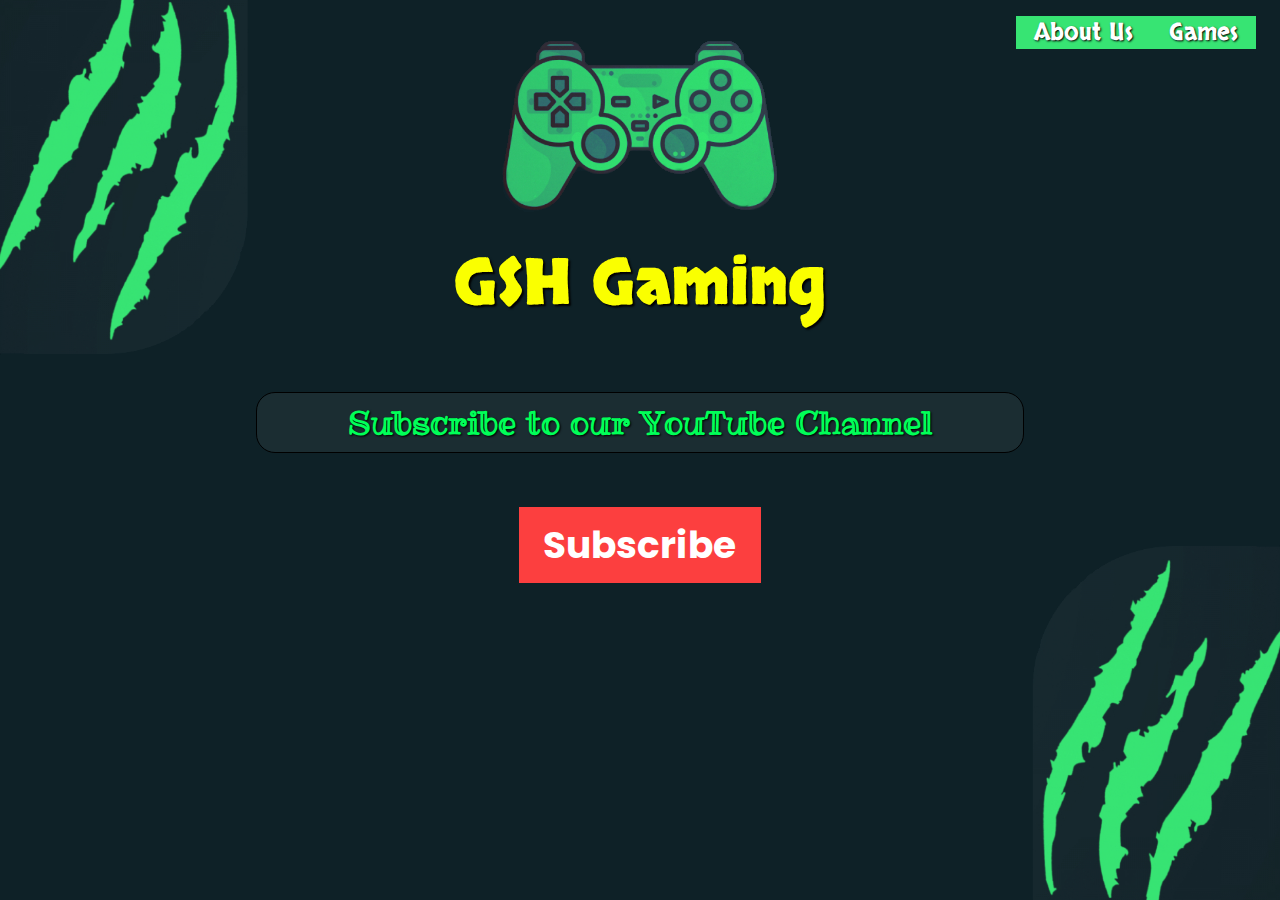
<file: index.html>
<!DOCTYPE html>
<html lang="en">
  <head>
    <meta charset="UTF-8" />
    <meta name="viewport" content="width=device-width, initial-scale=1.0" />
    <link rel="stylesheet" href="styles.css" />
    <title>GSH Gaming</title>
    <link rel="icon" type="image/ico" href="img/logo.png" />
  </head>
  <body>
    <nav>
      <img src="img/top-left.png" alt="" / id="top-left">
      <ul>
        <li><a href="about.html">About Us</a></li>
        <li><a href="games.html">Games</a></li>
      </ul>
    </nav>
    <main>
      <img src="img/controller.png" alt="" id="controller" />
      <h1>GSH Gaming</h1>
      <h2>Subscribe to our YouTube Channel</h2>
      <h3>
        <a href="https://www.youtube.com/channel/UCnTCKov_wOycYDnt0NSf0og"
          >Subscribe</a
        >
      </h3>
    </main>
    <img src="img/top-left.png" alt="" / id="bottom-right">
  </body>
</html>
</file>
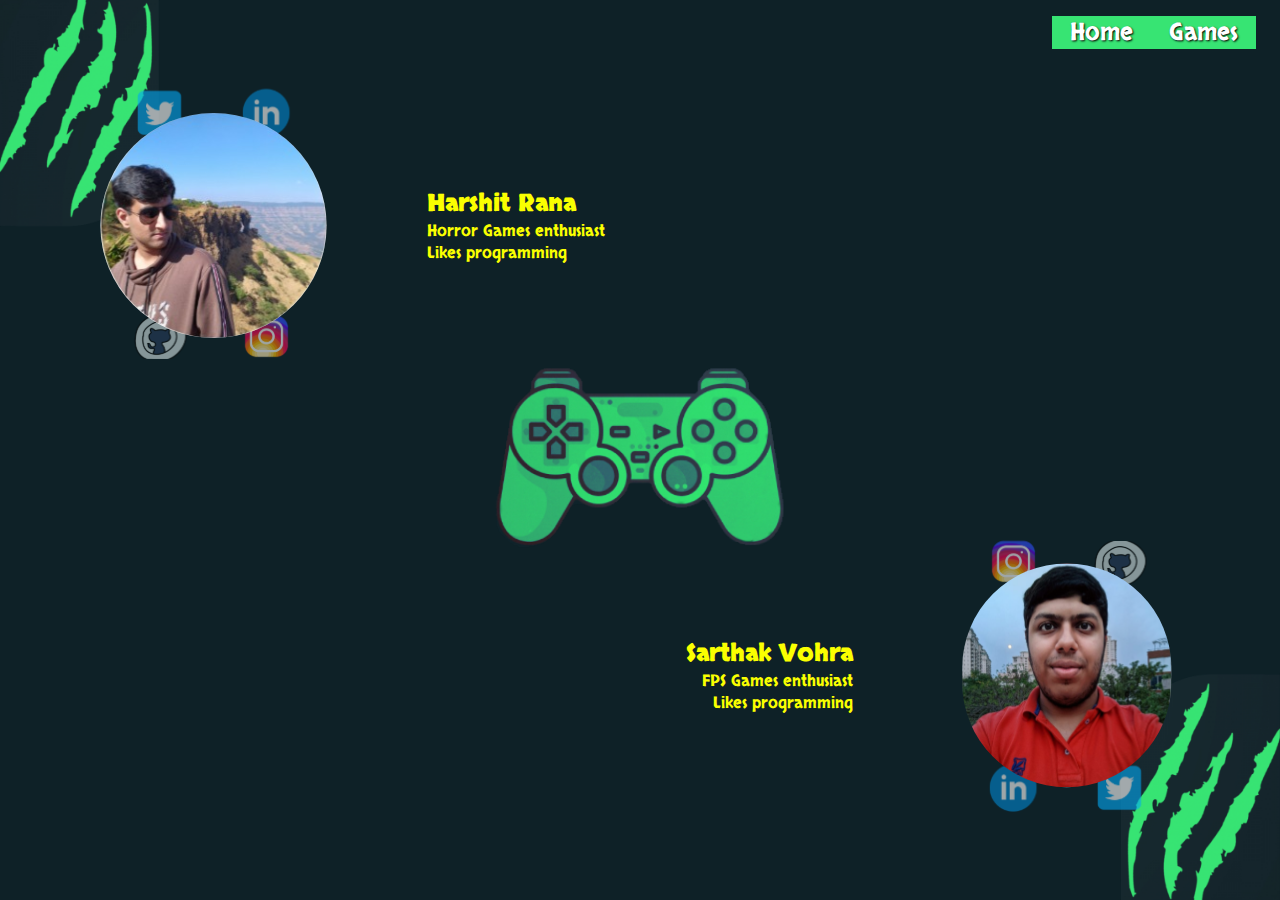
<file: about.html>
<!DOCTYPE html>
<html lang="en">
  <head>
    <meta charset="UTF-8" />
    <meta name="viewport" content="width=device-width, initial-scale=1.0" />
    <title>About Us</title>
    <link rel="stylesheet" href="about.css" />
    <link rel="icon" type="image/ico" href="img/logo.png" />
  </head>
  <body>
    <img src="img/top-left.png" alt="" / id="top-left">
    <nav>
      <ul>
        <li><a href="index.html">Home</a></li>
        <li><a href="games.html">Games</a></li>
      </ul>
    </nav>
    <img src="img/controller.png" alt="" id="controller" />
    <main>
      <div class="harshit">
        <img src="img/harshit.svg" alt="" id="hr" />
        <a href="https://twitter.com/H_Rana16" class="tweet" target="_blank"
          ><img src="img/twitter.svg" alt="" class="icon"
        /></a>
        <a
          href="https://www.linkedin.com/in/harshit-rana-730867194/"
          class="in"
          target="_blank"
          ><img src="img/linkedin.svg" alt="" class="icon"
        /></a>
        <a href="https://github.com/HarshitRana" class="git" target="_blank"
          ><img src="img/github.svg" alt="" class="icon"
        /></a>
        <a
          href="https://www.instagram.com/rxnhrsh_16/"
          class="insta"
          target="_blank"
          ><img src="img/insta.svg" alt="" class="icon"
        /></a>
      </div>
      <div class="harshit-text">
        <h2>Harshit Rana</h2>
        <p>Horror Games enthusiast</p>
        <p>Likes programming</p>
      </div>

      <div class="sarthak">
        <img src="img/sarthak.svg" alt="" id="sv" />
        <a
          href="https://twitter.com/sarthak_vohra_?s=09"
          class="tweet"
          target="_blank"
          ><img src="img/twitter.svg" alt="" class="icon"
        /></a>
        <a
          href="https://www.linkedin.com/in/sarthak-vohra-870161199"
          class="in"
          target="_blank"
          ><img src="img/linkedin.svg" alt="" class="icon"
        /></a>
        <a href="https://github.com/sarthakvohra" class="git" target="_blank"
          ><img src="img/github.svg" alt="" class="icon"
        /></a>
        <a
          href="https://instagram.com/sarthak_vohra_"
          class="insta"
          target="_blank"
          ><img src="img/insta.svg" alt="" class="icon"
        /></a>
      </div>
      <div class="sarthak-text">
        <h2>Sarthak Vohra</h2>
        <p>FPS Games enthusiast</p>
        <p>Likes programming</p>
      </div>
    </main>
    <img src="img/top-left.png" alt="" / id="bottom-right">
  </body>
</html>
</file>
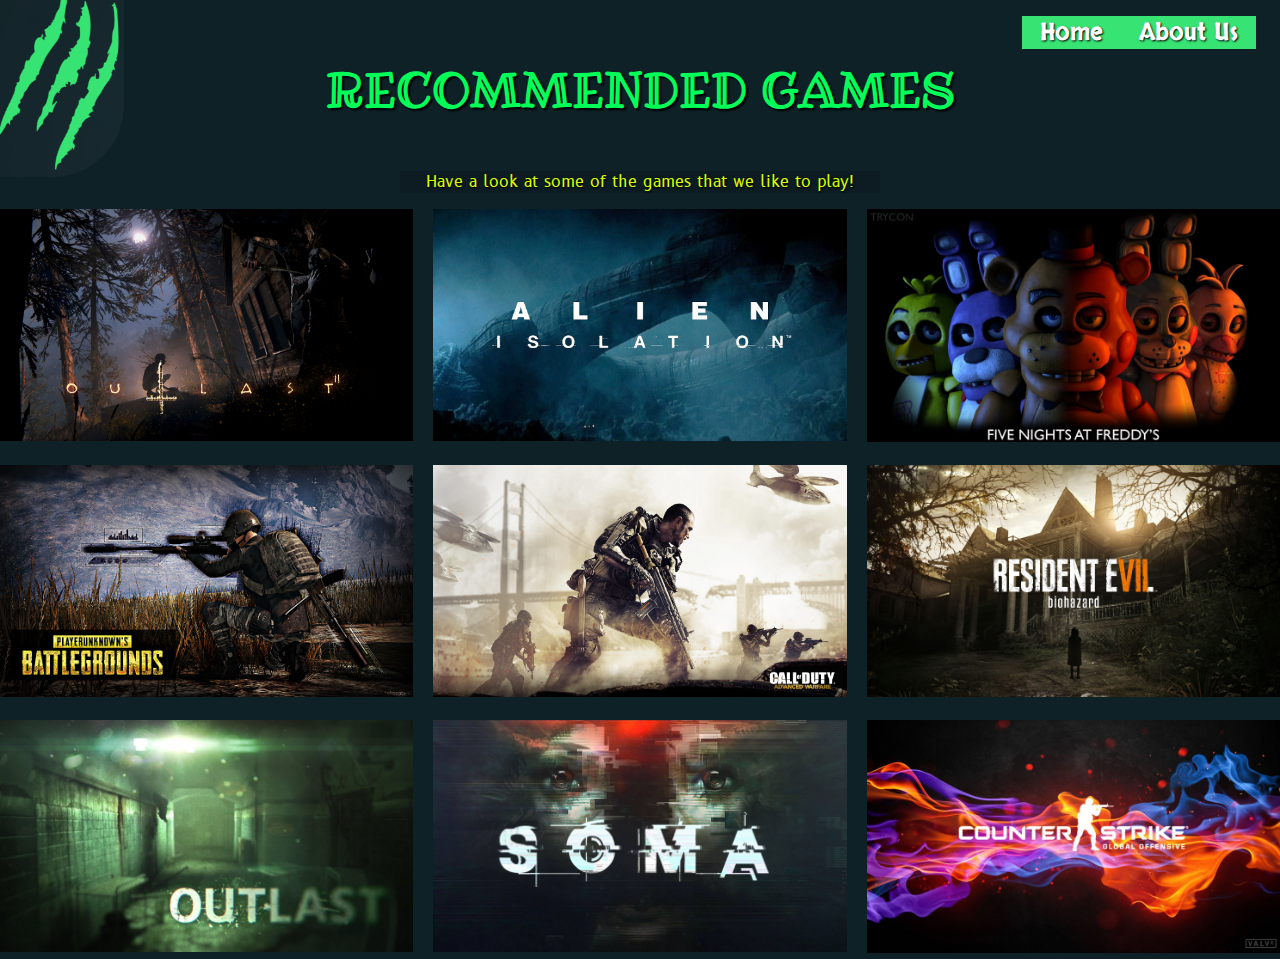
<file: games.html>
<!DOCTYPE html>
<html lang="en">
  <head>
    <meta charset="UTF-8" />
    <meta name="viewport" content="width=device-width, initial-scale=1.0" />
    <title>Games We Play</title>
    <link rel="stylesheet" href="games.css" />
    <link rel="icon" type="image/ico" href="img/logo.png" />
  </head>
  <body>
    <nav>
      <img src="img/top-left.png" alt="" / id="top-left">
      <ul>
        <li><a href="index.html">Home</a></li>
        <li><a href="about.html">About Us</a></li>
      </ul>
    </nav>
    <h1 id="about">RECOMMENDED GAMES</h1>
    <div class="box-1">
      <p>
        Have a look at some of the games that we like to play!
      </p>
    </div>
    <div class="gallery">
      <span title="Play Outlast 2" id="o2"
        ><a
          href="https://store.steampowered.com/app/414700/Outlast_2/"
          target="_blank"
          ><img src="img/outlast2.jpg" alt="" /></a
      ></span>
      <span title="Play Alien Isolation"
        ><a
          href="https://store.steampowered.com/app/214490/Alien_Isolation/"
          target="_blank"
          ><img src="img/AI.jpg" alt="" id="ai" /></a
      ></span>
      <span title="Play FNAF"
        ><a
          href="https://store.steampowered.com/app/319510/Five_Nights_at_Freddys/"
          target="_blank"
          ><img src="img/fnaf1.jpg" alt="" id="fnaf1" /></a
      ></span>
      <span title="Play PUBG"
        ><a
          href="https://store.steampowered.com/app/578080/PLAYERUNKNOWNS_BATTLEGROUNDS/"
          target="_blank"
          ><img src="img/pubg.jpg" alt="" id="pubg" /></a
      ></span>
      <span title="Play COD:Advanced Warfare"
        ><a
          href="https://store.steampowered.com/app/209650/Call_of_Duty_Advanced_Warfare__Gold_Edition/"
          target="_blank"
          ><img src="img/callofduty.jpeg" alt="" id="cod" /></a
      ></span>
      <span title="Play RE:7"
        ><a
          href="https://store.steampowered.com/app/418370/RESIDENT_EVIL_7_biohazard__BIOHAZARD_7_resident_evil/"
          target="_blank"
          ><img src="img/re7.jpg" alt="" id="re7" /></a
      ></span>
      <span title="Play Outlast"
        ><a
          href="https://store.steampowered.com/app/238320/Outlast/"
          target="_blank"
          ><img src="img/outlast1.jpg" alt="" id="o1" /></a
      ></span>
      <span title="Play SOMA"
        ><a
          href="https://store.steampowered.com/app/282140/SOMA/"
          target="_blank"
          ><img src="img/soma1.jpg" alt="" id="soma" /></a
      ></span>
      <span title="Play CS:GO"
        ><a
          href="https://store.steampowered.com/app/730/CounterStrike_Global_Offensive/"
          target="_blank"
          ><img src="img/csgo.jpg" alt="" id="csgo" /></a
      ></span>
    </div>
  </body>
</html>
</file>
<file: styles.css>
@import url("https://fonts.googleapis.com/css2?family=Skranji&display=swap");
@import url("https://fonts.googleapis.com/css2?family=Ribeye+Marrow&display=swap");
@import url("https://fonts.googleapis.com/css2?family=Poppins:ital,wght@1,700&display=swap");

@keyframes effect {
  from {
    opacity: 0;
    transform: rotateX(-10deg);
  }
  to {
    opacity: 1;
    transform: rotateX(0deg);
  }
}

* {
  box-sizing: border-box;
}

body {
  animation: effect 0.75s;
  padding: 0;
  margin: 0;
  background-color: #0e2127;
  font-family: "Skranji", cursive;
  text-decoration: none;
}
nav ul {
  color: white;
  list-style: none;
  display: flex;
  justify-content: flex-end;
  margin: 1em 1.5em;
}
nav a {
  color: white;
  text-decoration: none;
  font-size: 1.5em;
  padding: 0em 0.75em;
  background-color: #37e473;
  text-shadow: 1px 1px 2px black;
}
nav a:hover {
  color: #202020;
}
#top-left {
  position: absolute;
  top: 0;
  left: 0;
  max-height: 40vh;
  min-width: 15vw;
  z-index: -1;
}
#controller {
  position: absolute;
  top: 0;
  left: 50%;
  -webkit-transform: translateX(-50%);
  transform: translateX(-50%);

  z-index: -1;
}
main h1 {
  color: #faff00;
  font-size: 4em;
  margin: 3em 0em 1em 0em;
  text-align: center;
  text-shadow: 2px 2px 2px black;
}
main h2 {
  font-family: "Ribeye Marrow", cursive;
  color: #00ff58;
  text-align: center;
  padding: 0.5rem 1.5rem;
  background-color: rgba(196, 196, 196, 0.08);
  border: 1px solid black;
  font-size: 2em;
  margin: 2em 20vw;
  border-radius: 19px;
  text-shadow: 1px 1px 2px black;
}
main h3 {
  text-align: center;
}
main h3 a {
  font-family: "Poppins", sans-serif;
  text-decoration: none;
  font-size: 2em;
  color: white;
  background-color: #fc3f3f;

  padding: 0.75rem 1.5rem;
}
main h3 a:hover {
  text-shadow: 2px 2px 2px black;
}
#bottom-right {
  position: absolute;
  bottom: 0;
  right: 0;
  max-height: 40vh;
  min-width: 15vw;
  z-index: -1;
  transform: rotate(180deg);
}
</file>
<file: about.css>
@import url("https://fonts.googleapis.com/css2?family=Skranji&display=swap");
@import url("https://fonts.googleapis.com/css2?family=Ribeye+Marrow&display=swap");
@import url("https://fonts.googleapis.com/css2?family=Poppins:ital,wght@1,700&display=swap");
@import url("https://fonts.googleapis.com/css2?family=B612&display=swap");
@keyframes harshit {
  from {
    transform: translate(0, 100vh);
  }
  to {
    transform: translate(0, 0);
  }
}
@keyframes sarthak {
  from {
    transform: translate(0, -100vh);
  }
  to {
    transform: translate(0, 0);
  }
}
@keyframes harshit-text {
  from {
    transform: translate(100vw, 0);
  }
  to {
    transform: translate(0, 0);
  }
}
@keyframes sarthak-text {
  from {
    transform: translate(-100vw, 0);
  }
  to {
    transform: translate(0, 0);
  }
}

* {
  margin: 0;
  padding: 0;
  box-sizing: border-box;
}
body {
  position: relative;
  padding: 0;
  margin: 0;
  background-color: #0e2127;
  font-family: "Skranji", cursive;
  text-decoration: none;
}
nav {
  position: absolute;
  right: 0;
}
nav ul {
  color: white;
  list-style: none;
  display: flex;
  justify-content: flex-end;
  margin: 1em 1.5em 0em 1.5em;
}
nav a {
  color: white;
  text-decoration: none;
  font-size: 1.5em;
  padding: 0em 0.75em;
  background-color: #37e473;
  text-shadow: 1px 1px 2px black;
}
nav a:hover {
  color: #202020;
}
#top-left {
  position: absolute;
  top: 0;
  left: 0;
  height: 28vh;
  max-height: 18vw;
  min-width: 7vw;

  z-index: -1;
}
#controller {
  position: absolute;
  top: 50%;
  left: 50%;
  width: 40%;
  max-width: 400px;
  -webkit-transform: translate(-50%, -50%);
  transform: translate(-50%, -50%);

  z-index: -1;
}
main {
  height: 100vh;
  display: grid;
  grid-template-columns: 1fr 1fr 1fr;
  grid-template-rows: 1fr 1fr;
  grid-template-areas:
    "harshit harshit-text harshit-text"
    "sarthak-text sarthak-text sarthak";
}
.harshit {
  animation: harshit 1s;
  position: relative;
  height: 50vh;
  display: grid;
  grid-template-columns: 1fr 1fr 1fr 1fr;
  grid-template-rows: 1fr 1fr;
  grid-template-areas:
    ". tweet1 in1 ."
    ". git1 insta1 .";
  grid-area: harshit;
}

.harshit-text {
  animation: harshit-text 1s;
  grid-area: harshit-text;
  color: #faff00;
  margin: auto 0px;
}
.sarthak {
  animation: sarthak 1s;
  grid-area: sarthak;
  position: relative;
  height: 50vh;

  display: grid;
  grid-template-columns: 1fr 1fr 1fr 1fr;
  grid-template-rows: 1fr 1fr;
  grid-template-areas:
    ". insta2 git2 ."
    ". in2 tweet2 .";
}
.sarthak-text {
  animation: sarthak-text 1s;
  grid-area: sarthak-text;
  color: #faff00;
  margin: auto 0px;
  text-align: right;
}
.harshit #hr {
  display: flex;
  position: absolute;
  justify-self: center;
  align-self: center;
  width: 70%;
  max-height: 50%;
  z-index: 1;
}
.sarthak #sv {
  display: flex;
  position: absolute;
  justify-self: center;
  align-self: center;
  width: 70%;
  max-height: 50%;
  z-index: 1;
}
.harshit .tweet {
  grid-area: tweet1;
}
.harshit .in {
  grid-area: in1;
}
.harshit .git {
  grid-area: git1;
}
.harshit .insta {
  grid-area: insta1;
}
.sarthak .tweet {
  grid-area: tweet2;
}
.sarthak .in {
  grid-area: in2;
}
.sarthak .git {
  grid-area: git2;
}
.sarthak .insta {
  grid-area: insta2;
}
.tweet,
.in,
.git,
.insta {
  opacity: 0.6;
  display: flex;
  justify-self: center;
  align-self: center;
}
.tweet:hover,
.in:hover,
.git:hover,
.insta:hover {
  opacity: 1;
}
.icon {
  width: 57px;
}

#bottom-right {
  position: absolute;
  bottom: 0;
  right: 0;
  height: 28vh;
  max-height: 18vw;
  min-width: 7vw;
  z-index: -1;
  transform: rotate(180deg);
}
</file>
<file: games.css>
@import url("https://fonts.googleapis.com/css2?family=Skranji&display=swap");
@import url("https://fonts.googleapis.com/css2?family=Ribeye+Marrow&display=swap");
@import url("https://fonts.googleapis.com/css2?family=Poppins:ital,wght@1,700&display=swap");
@import url("https://fonts.googleapis.com/css2?family=B612&display=swap");
@keyframes effect {
  from {
    opacity: 0;
    transform: rotateX(-10deg);
  }
  to {
    opacity: 1;
    transform: rotateX(0deg);
  }
}

* {
  margin: 0;
  padding: 0;
  box-sizing: border-box;
}
body {
  padding: 0;
  margin: 0;
  background-color: #0e2127;
  font-family: "Skranji", cursive;
  text-decoration: none;
}
nav ul {
  color: white;
  list-style: none;
  display: flex;
  justify-content: flex-end;
  margin: 1em 1.5em 0.5em 1.5em;
}
nav a {
  color: white;
  text-decoration: none;
  font-size: 1.5em;
  padding: 0em 0.75em;
  background-color: #37e473;
  text-shadow: 1px 1px 2px black;
}
nav a:hover {
  color: #202020;
}

.box-1 {
  margin: 1em;
  font-family: "B612", sans-serif;
  display: flex;
  max-width: 30em;
  margin: 0.5em auto 1em auto;
  justify-content: center;
  text-shadow: 1px 1px 2px black;

  font-weight: 500;
  font-size: 1em;
  color: #dbff00;
  background: rgba(9, 14, 21, 0.25);
}

#top-left {
  position: absolute;
  top: 0;
  left: 0;
  max-height: 20vh;
  min-width: 7vw;
  z-index: -1;
}
#about {
  margin: 0em;
  font-size: 3em;
  text-shadow: 2px 2px 2px black;
  margin-bottom: 1em;

  font-family: "Ribeye Marrow", cursive;
  color: #00ff58;
  text-align: center;
}

.gallery {
  animation: effect 2s;

  display: grid;
  grid-template-columns: repeat(auto-fit, minmax(400px, 1fr));
  grid-column-gap: 20px;
  grid-row-gap: 17px;
}
.gallery img {
  width: 100%;
}
</file>
